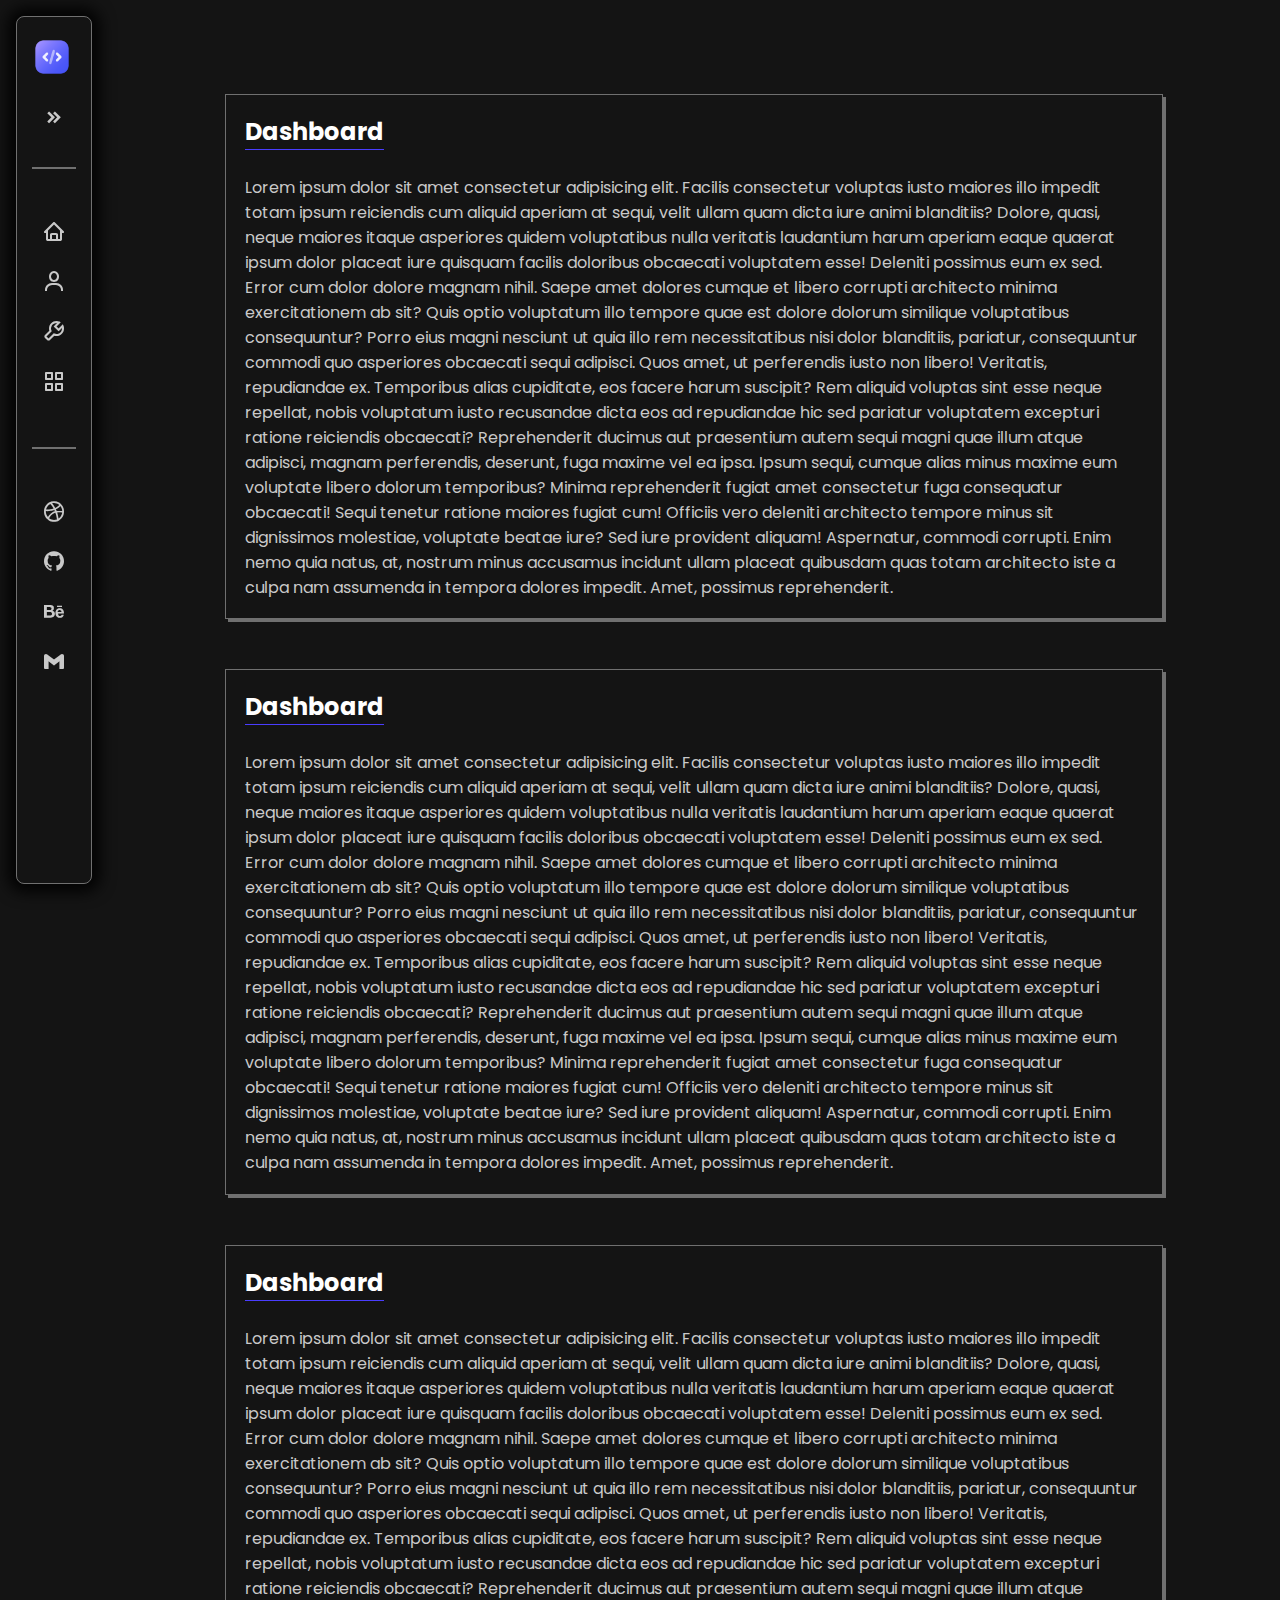
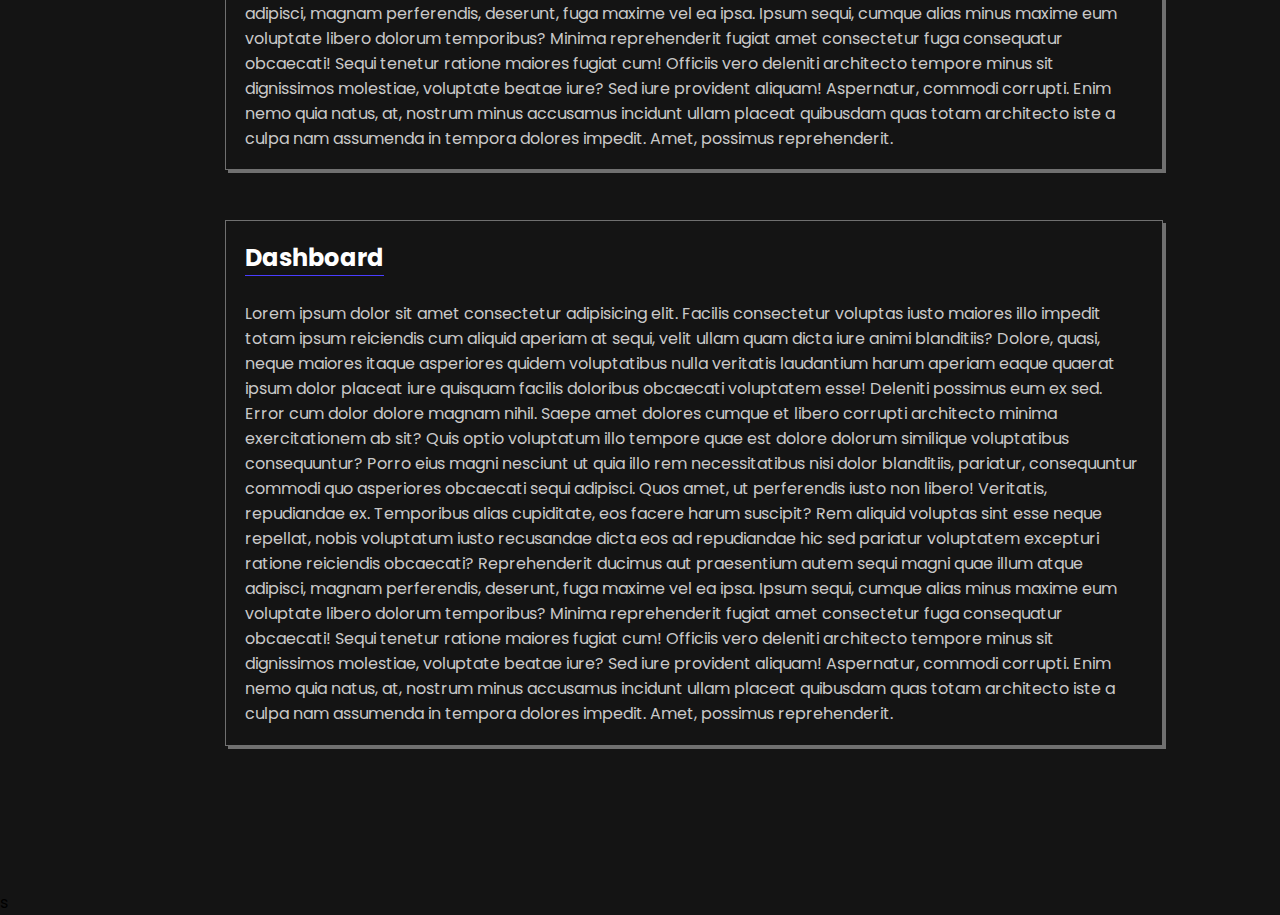
<file: index.html>
<!DOCTYPE html>
<html lang="en">

<!-- Head Info -->

<head>
    <meta charset="UTF-8">
    <meta name="viewport" content="width=device-width, initial-scale=1.0">
    <link rel="preconnect" href="https://fonts.googleapis.com">
    <link rel="preconnect" href="https://fonts.gstatic.com" crossorigin>
    <link
        href="https://fonts.googleapis.com/css2?family=Poppins:ital,wght@0,100;0,200;0,300;0,400;0,500;0,600;0,700;0,800;0,900;1,100;1,200;1,300;1,400;1,500;1,600;1,700;1,800;1,900&display=swap"
        rel="stylesheet">
    <link href='https://unpkg.com/boxicons@2.1.4/css/boxicons.min.css' rel='stylesheet'>
    <link rel="stylesheet" href="CSS/style.css">
    <link rel="stylesheet" href="CSS/responsive.css">

    <title>Sidebar</title>
</head>

<body>
    <!-- SideBar Sticky Left -->
    <nav class="sidebar">
        <div class="logo-container">

            <a href="index.html" class="logo"><img src="images/code (1).png" alt=""></a>

            <button class="toogler" id="toogler-btn" title="Open Sidebar">
                <i class='bx bxs-chevrons-right'></i>

            </button>
            <div class="hamburger">
                <i class='bx bx-menu' id="menuIcon"></i>
            </div>
        </div>

        <div class="menu-items-container">
            <div class="title">
                <h4>Menu</h4>
                <span class="line"></span>
            </div>
            <ul class="menu-items">
                <li><a href="index.html" class="flex">
                        <i class='bx bx-home'></i>
                        <span class="menu-item-title">Home</span>
                        <span class="tooltip">Home</span>
                    </a></li>
                <li><a href="" class="flex">
                        <i class='bx bx-user'></i>
                        <span class="menu-item-title">About</span>
                        <span class="tooltip">About</span>
                    </a></li>
                <li><a href="todoapp.html" class="flex">
                        <i class='bx bx-wrench'></i>
                        <span class="menu-item-title">To Do App</span>
                        <span class="tooltip">To Do App</span>
                    </a></li>
                <li><a href="" class="flex">
                        <i class='bx bx-grid-alt'></i>
                        <span class="menu-item-title">Projects</span>
                        <span class="tooltip">Projects</span>
                    </a></li>
            </ul>
        </div>
        <div class="menu-items-container">
            <div class="title">
                <h4>Contact</h4>
                <span class="line"></span>
            </div>
            <ul class="menu-items">
                <li><a href="" class="flex">
                        <i class='bx bxl-dribbble'></i>
                        <span class="menu-item-title">Dribbble</span>
                        <span class="tooltip">Dribbble</span>
                    </a></li>
                <li><a href="" class="flex">
                        <i class='bx bxl-github'></i>
                        <span class="menu-item-title">Github</span>
                        <span class="tooltip">Github</span>
                    </a></li>
                <li><a href="" class="flex">
                        <i class='bx bxl-behance'></i>
                        <span class="menu-item-title">Behance</span>
                        <span class="tooltip">Behance</span>
                    </a></li>
                <li><a href="" class="flex">
                        <i class='bx bxl-gmail'></i>
                        <span class="menu-item-title">Gmail</span>
                        <span class="tooltip">Gmail</span>
                    </a></li>
            </ul>
        </div>

    </nav>

    <!-- Main Content Home Page -->
    <main>
        <section class="main-content">
            <h2>Dashboard</h2>
            <p>Lorem ipsum dolor sit amet consectetur adipisicing elit. Facilis consectetur voluptas iusto maiores illo
                impedit totam ipsum reiciendis cum aliquid aperiam at sequi, velit ullam quam dicta iure animi
                blanditiis?
                Dolore, quasi, neque maiores itaque asperiores quidem voluptatibus nulla veritatis laudantium harum
                aperiam eaque quaerat ipsum dolor placeat iure quisquam facilis doloribus obcaecati voluptatem esse!
                Deleniti possimus eum ex sed.
                Error cum dolor dolore magnam nihil. Saepe amet dolores cumque et libero corrupti architecto minima
                exercitationem ab sit? Quis optio voluptatum illo tempore quae est dolore dolorum similique voluptatibus
                consequuntur?
                Porro eius magni nesciunt ut quia illo rem necessitatibus nisi dolor blanditiis, pariatur, consequuntur
                commodi quo asperiores obcaecati sequi adipisci. Quos amet, ut perferendis iusto non libero! Veritatis,
                repudiandae ex.
                Temporibus alias cupiditate, eos facere harum suscipit? Rem aliquid voluptas sint esse neque repellat,
                nobis voluptatum iusto recusandae dicta eos ad repudiandae hic sed pariatur voluptatem excepturi ratione
                reiciendis obcaecati?
                Reprehenderit ducimus aut praesentium autem sequi magni quae illum atque adipisci, magnam perferendis,
                deserunt, fuga maxime vel ea ipsa. Ipsum sequi, cumque alias minus maxime eum voluptate libero dolorum
                temporibus?
                Minima reprehenderit fugiat amet consectetur fuga consequatur obcaecati! Sequi tenetur ratione maiores
                fugiat cum! Officiis vero deleniti architecto tempore minus sit dignissimos molestiae, voluptate beatae
                iure? Sed iure provident aliquam!
                Aspernatur, commodi corrupti. Enim nemo quia natus, at, nostrum minus accusamus incidunt ullam placeat
                quibusdam quas totam architecto iste a culpa nam assumenda in tempora dolores impedit. Amet, possimus
                reprehenderit.</p>
        </section>
        <section class="main-content">
            <h2>Dashboard</h2>
            <p>Lorem ipsum dolor sit amet consectetur adipisicing elit. Facilis consectetur voluptas iusto maiores illo
                impedit totam ipsum reiciendis cum aliquid aperiam at sequi, velit ullam quam dicta iure animi
                blanditiis?
                Dolore, quasi, neque maiores itaque asperiores quidem voluptatibus nulla veritatis laudantium harum
                aperiam eaque quaerat ipsum dolor placeat iure quisquam facilis doloribus obcaecati voluptatem esse!
                Deleniti possimus eum ex sed.
                Error cum dolor dolore magnam nihil. Saepe amet dolores cumque et libero corrupti architecto minima
                exercitationem ab sit? Quis optio voluptatum illo tempore quae est dolore dolorum similique voluptatibus
                consequuntur?
                Porro eius magni nesciunt ut quia illo rem necessitatibus nisi dolor blanditiis, pariatur, consequuntur
                commodi quo asperiores obcaecati sequi adipisci. Quos amet, ut perferendis iusto non libero! Veritatis,
                repudiandae ex.
                Temporibus alias cupiditate, eos facere harum suscipit? Rem aliquid voluptas sint esse neque repellat,
                nobis voluptatum iusto recusandae dicta eos ad repudiandae hic sed pariatur voluptatem excepturi ratione
                reiciendis obcaecati?
                Reprehenderit ducimus aut praesentium autem sequi magni quae illum atque adipisci, magnam perferendis,
                deserunt, fuga maxime vel ea ipsa. Ipsum sequi, cumque alias minus maxime eum voluptate libero dolorum
                temporibus?
                Minima reprehenderit fugiat amet consectetur fuga consequatur obcaecati! Sequi tenetur ratione maiores
                fugiat cum! Officiis vero deleniti architecto tempore minus sit dignissimos molestiae, voluptate beatae
                iure? Sed iure provident aliquam!
                Aspernatur, commodi corrupti. Enim nemo quia natus, at, nostrum minus accusamus incidunt ullam placeat
                quibusdam quas totam architecto iste a culpa nam assumenda in tempora dolores impedit. Amet, possimus
                reprehenderit.</p>
        </section>
        <section class="main-content">
            <h2>Dashboard</h2>
            <p>Lorem ipsum dolor sit amet consectetur adipisicing elit. Facilis consectetur voluptas iusto maiores illo
                impedit totam ipsum reiciendis cum aliquid aperiam at sequi, velit ullam quam dicta iure animi
                blanditiis?
                Dolore, quasi, neque maiores itaque asperiores quidem voluptatibus nulla veritatis laudantium harum
                aperiam eaque quaerat ipsum dolor placeat iure quisquam facilis doloribus obcaecati voluptatem esse!
                Deleniti possimus eum ex sed.
                Error cum dolor dolore magnam nihil. Saepe amet dolores cumque et libero corrupti architecto minima
                exercitationem ab sit? Quis optio voluptatum illo tempore quae est dolore dolorum similique voluptatibus
                consequuntur?
                Porro eius magni nesciunt ut quia illo rem necessitatibus nisi dolor blanditiis, pariatur, consequuntur
                commodi quo asperiores obcaecati sequi adipisci. Quos amet, ut perferendis iusto non libero! Veritatis,
                repudiandae ex.
                Temporibus alias cupiditate, eos facere harum suscipit? Rem aliquid voluptas sint esse neque repellat,
                nobis voluptatum iusto recusandae dicta eos ad repudiandae hic sed pariatur voluptatem excepturi ratione
                reiciendis obcaecati?
                Reprehenderit ducimus aut praesentium autem sequi magni quae illum atque adipisci, magnam perferendis,
                deserunt, fuga maxime vel ea ipsa. Ipsum sequi, cumque alias minus maxime eum voluptate libero dolorum
                temporibus?
                Minima reprehenderit fugiat amet consectetur fuga consequatur obcaecati! Sequi tenetur ratione maiores
                fugiat cum! Officiis vero deleniti architecto tempore minus sit dignissimos molestiae, voluptate beatae
                iure? Sed iure provident aliquam!
                Aspernatur, commodi corrupti. Enim nemo quia natus, at, nostrum minus accusamus incidunt ullam placeat
                quibusdam quas totam architecto iste a culpa nam assumenda in tempora dolores impedit. Amet, possimus
                reprehenderit.</p>
        </section>
        <section class="main-content">
            <h2>Dashboard</h2>
            <p>Lorem ipsum dolor sit amet consectetur adipisicing elit. Facilis consectetur voluptas iusto maiores illo
                impedit totam ipsum reiciendis cum aliquid aperiam at sequi, velit ullam quam dicta iure animi
                blanditiis?
                Dolore, quasi, neque maiores itaque asperiores quidem voluptatibus nulla veritatis laudantium harum
                aperiam eaque quaerat ipsum dolor placeat iure quisquam facilis doloribus obcaecati voluptatem esse!
                Deleniti possimus eum ex sed.
                Error cum dolor dolore magnam nihil. Saepe amet dolores cumque et libero corrupti architecto minima
                exercitationem ab sit? Quis optio voluptatum illo tempore quae est dolore dolorum similique voluptatibus
                consequuntur?
                Porro eius magni nesciunt ut quia illo rem necessitatibus nisi dolor blanditiis, pariatur, consequuntur
                commodi quo asperiores obcaecati sequi adipisci. Quos amet, ut perferendis iusto non libero! Veritatis,
                repudiandae ex.
                Temporibus alias cupiditate, eos facere harum suscipit? Rem aliquid voluptas sint esse neque repellat,
                nobis voluptatum iusto recusandae dicta eos ad repudiandae hic sed pariatur voluptatem excepturi ratione
                reiciendis obcaecati?
                Reprehenderit ducimus aut praesentium autem sequi magni quae illum atque adipisci, magnam perferendis,
                deserunt, fuga maxime vel ea ipsa. Ipsum sequi, cumque alias minus maxime eum voluptate libero dolorum
                temporibus?
                Minima reprehenderit fugiat amet consectetur fuga consequatur obcaecati! Sequi tenetur ratione maiores
                fugiat cum! Officiis vero deleniti architecto tempore minus sit dignissimos molestiae, voluptate beatae
                iure? Sed iure provident aliquam!
                Aspernatur, commodi corrupti. Enim nemo quia natus, at, nostrum minus accusamus incidunt ullam placeat
                quibusdam quas totam architecto iste a culpa nam assumenda in tempora dolores impedit. Amet, possimus
                reprehenderit.</p>
        </section>


    </main>
    <script src="JAVASCRIPT/main.js"></script>
</body>

</html>s
</file>
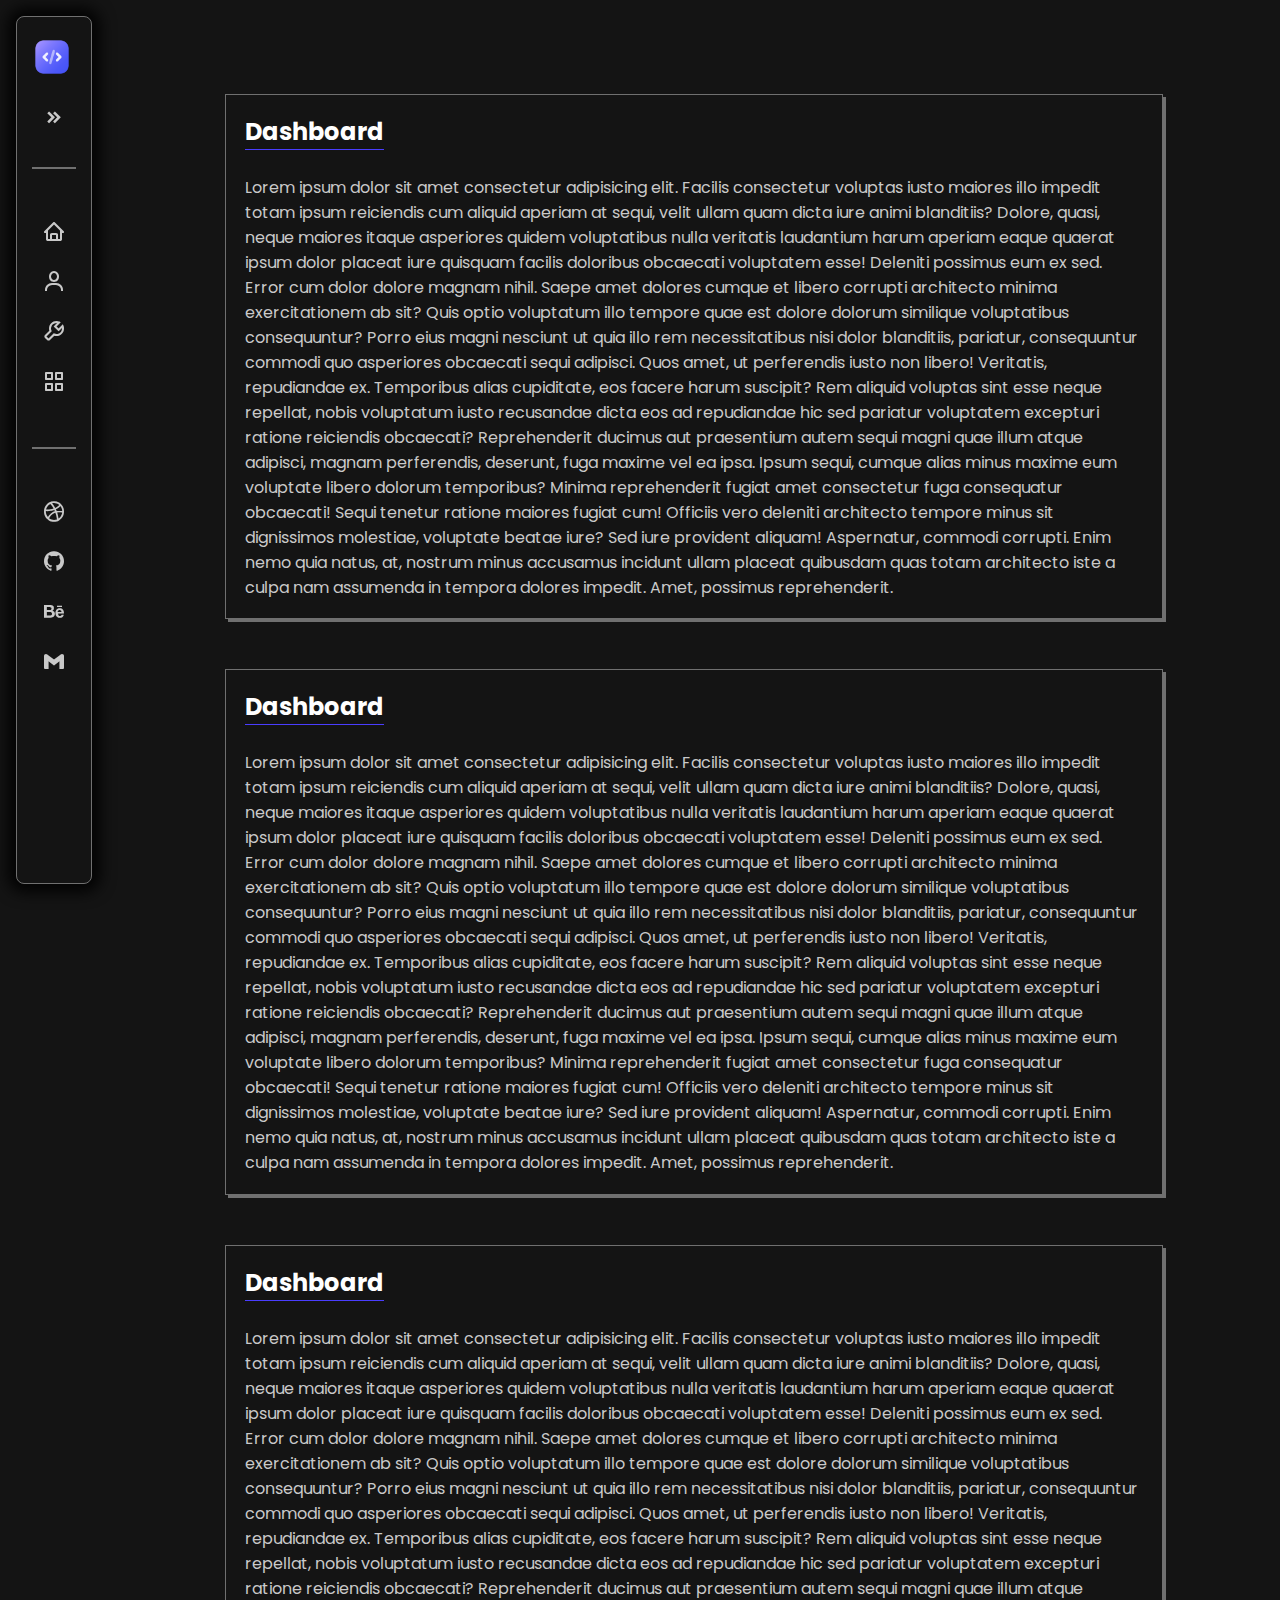
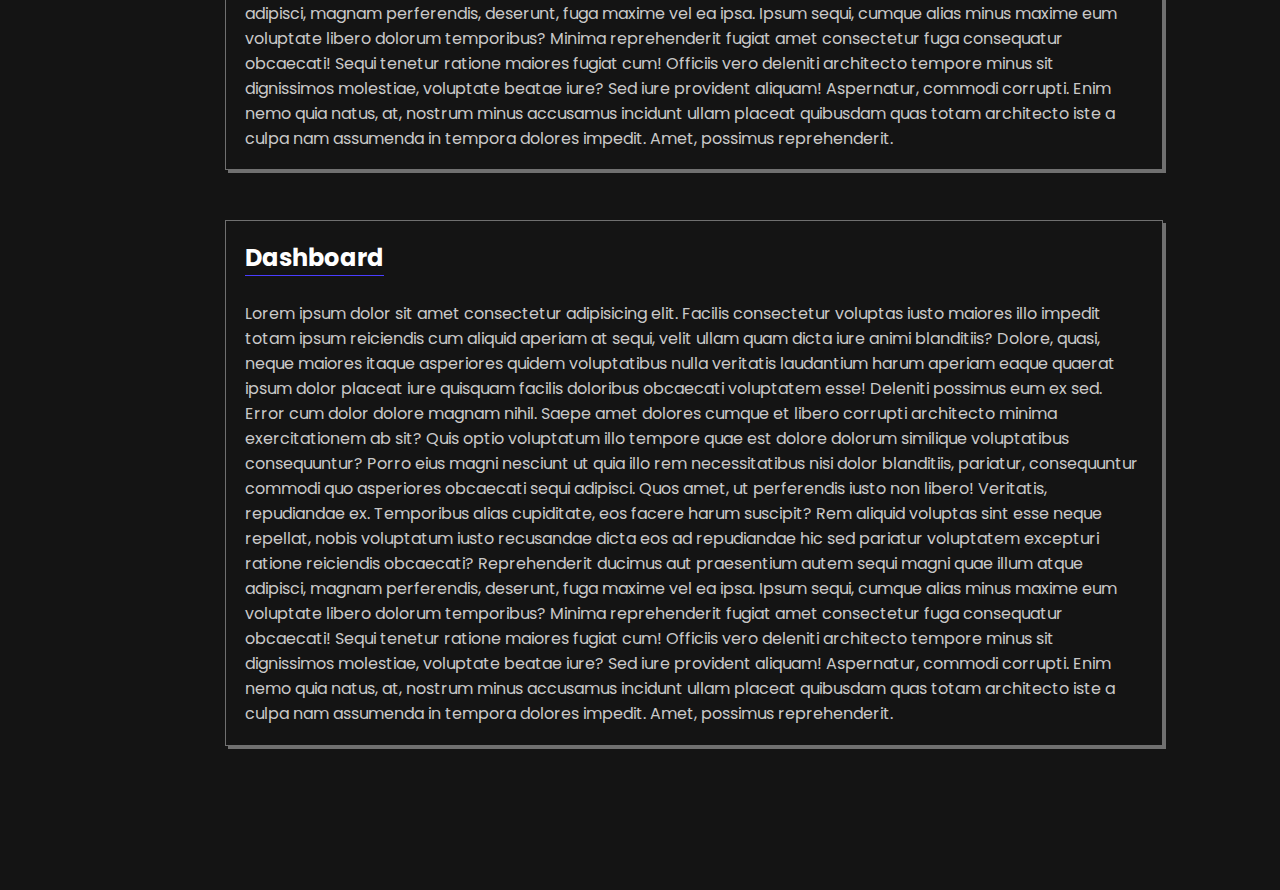
<file: HTML/index.html>
<!DOCTYPE html>
<html lang="en">

<head>
    <meta charset="UTF-8">
    <meta name="viewport" content="width=device-width, initial-scale=1.0">
    <link rel="preconnect" href="https://fonts.googleapis.com">
    <link rel="preconnect" href="https://fonts.gstatic.com" crossorigin>
    <link
        href="https://fonts.googleapis.com/css2?family=Poppins:ital,wght@0,100;0,200;0,300;0,400;0,500;0,600;0,700;0,800;0,900;1,100;1,200;1,300;1,400;1,500;1,600;1,700;1,800;1,900&display=swap"
        rel="stylesheet">
    <link href='https://unpkg.com/boxicons@2.1.4/css/boxicons.min.css' rel='stylesheet'>
    <link rel="stylesheet" href="../CSS/style.css">
    <link rel="stylesheet" href="../CSS/responsive.css">
    <title>Sidebar</title>
</head>

<body>

    <nav class="sidebar">
        <div class="logo-container">

            <a href="index.html" class="logo"><img src="../images/code (1).png" alt=""></a>

            <button class="toogler" id="toogler-btn" title="Open Sidebar">
                <i class='bx bxs-chevrons-right'></i>

            </button>
            <div class="hamburger">
                <i class='bx bx-menu' id="menuIcon"></i>
            </div>
        </div>

        <div class="menu-items-container">
            <div class="title">
                <h4>Menu</h4>
                <span class="line"></span>
            </div>
            <ul class="menu-items">
                <li><a href="index.html" class="flex">
                        <i class='bx bx-home'></i>
                        <span class="menu-item-title">Home</span>
                        <span class="tooltip">Home</span>
                    </a></li>
                <li><a href="" class="flex">
                        <i class='bx bx-user'></i>
                        <span class="menu-item-title">About</span>
                        <span class="tooltip">About</span>
                    </a></li>
                <li><a href="todoapp.html" class="flex">
                        <i class='bx bx-wrench'></i>
                        <span class="menu-item-title">To Do App</span>
                        <span class="tooltip">To Do App</span>
                    </a></li>
                <li><a href="" class="flex">
                        <i class='bx bx-grid-alt'></i>
                        <span class="menu-item-title">Projects</span>
                        <span class="tooltip">Projects</span>
                    </a></li>
            </ul>
        </div>
        <div class="menu-items-container">
            <div class="title">
                <h4>Contact</h4>
                <span class="line"></span>
            </div>
            <ul class="menu-items">
                <li><a href="" class="flex">
                        <i class='bx bxl-dribbble'></i>
                        <span class="menu-item-title">Dribbble</span>
                        <span class="tooltip">Dribbble</span>
                    </a></li>
                <li><a href="" class="flex">
                        <i class='bx bxl-github'></i>
                        <span class="menu-item-title">Github</span>
                        <span class="tooltip">Github</span>
                    </a></li>
                <li><a href="" class="flex">
                        <i class='bx bxl-behance'></i>
                        <span class="menu-item-title">Behance</span>
                        <span class="tooltip">Behance</span>
                    </a></li>
                <li><a href="" class="flex">
                        <i class='bx bxl-gmail'></i>
                        <span class="menu-item-title">Gmail</span>
                        <span class="tooltip">Gmail</span>
                    </a></li>
            </ul>
        </div>

    </nav>

    <main>
        <section class="main-content">
            <h2>Dashboard</h2>
            <p>Lorem ipsum dolor sit amet consectetur adipisicing elit. Facilis consectetur voluptas iusto maiores illo
                impedit totam ipsum reiciendis cum aliquid aperiam at sequi, velit ullam quam dicta iure animi
                blanditiis?
                Dolore, quasi, neque maiores itaque asperiores quidem voluptatibus nulla veritatis laudantium harum
                aperiam eaque quaerat ipsum dolor placeat iure quisquam facilis doloribus obcaecati voluptatem esse!
                Deleniti possimus eum ex sed.
                Error cum dolor dolore magnam nihil. Saepe amet dolores cumque et libero corrupti architecto minima
                exercitationem ab sit? Quis optio voluptatum illo tempore quae est dolore dolorum similique voluptatibus
                consequuntur?
                Porro eius magni nesciunt ut quia illo rem necessitatibus nisi dolor blanditiis, pariatur, consequuntur
                commodi quo asperiores obcaecati sequi adipisci. Quos amet, ut perferendis iusto non libero! Veritatis,
                repudiandae ex.
                Temporibus alias cupiditate, eos facere harum suscipit? Rem aliquid voluptas sint esse neque repellat,
                nobis voluptatum iusto recusandae dicta eos ad repudiandae hic sed pariatur voluptatem excepturi ratione
                reiciendis obcaecati?
                Reprehenderit ducimus aut praesentium autem sequi magni quae illum atque adipisci, magnam perferendis,
                deserunt, fuga maxime vel ea ipsa. Ipsum sequi, cumque alias minus maxime eum voluptate libero dolorum
                temporibus?
                Minima reprehenderit fugiat amet consectetur fuga consequatur obcaecati! Sequi tenetur ratione maiores
                fugiat cum! Officiis vero deleniti architecto tempore minus sit dignissimos molestiae, voluptate beatae
                iure? Sed iure provident aliquam!
                Aspernatur, commodi corrupti. Enim nemo quia natus, at, nostrum minus accusamus incidunt ullam placeat
                quibusdam quas totam architecto iste a culpa nam assumenda in tempora dolores impedit. Amet, possimus
                reprehenderit.</p>
        </section>
        <section class="main-content">
            <h2>Dashboard</h2>
            <p>Lorem ipsum dolor sit amet consectetur adipisicing elit. Facilis consectetur voluptas iusto maiores illo
                impedit totam ipsum reiciendis cum aliquid aperiam at sequi, velit ullam quam dicta iure animi
                blanditiis?
                Dolore, quasi, neque maiores itaque asperiores quidem voluptatibus nulla veritatis laudantium harum
                aperiam eaque quaerat ipsum dolor placeat iure quisquam facilis doloribus obcaecati voluptatem esse!
                Deleniti possimus eum ex sed.
                Error cum dolor dolore magnam nihil. Saepe amet dolores cumque et libero corrupti architecto minima
                exercitationem ab sit? Quis optio voluptatum illo tempore quae est dolore dolorum similique voluptatibus
                consequuntur?
                Porro eius magni nesciunt ut quia illo rem necessitatibus nisi dolor blanditiis, pariatur, consequuntur
                commodi quo asperiores obcaecati sequi adipisci. Quos amet, ut perferendis iusto non libero! Veritatis,
                repudiandae ex.
                Temporibus alias cupiditate, eos facere harum suscipit? Rem aliquid voluptas sint esse neque repellat,
                nobis voluptatum iusto recusandae dicta eos ad repudiandae hic sed pariatur voluptatem excepturi ratione
                reiciendis obcaecati?
                Reprehenderit ducimus aut praesentium autem sequi magni quae illum atque adipisci, magnam perferendis,
                deserunt, fuga maxime vel ea ipsa. Ipsum sequi, cumque alias minus maxime eum voluptate libero dolorum
                temporibus?
                Minima reprehenderit fugiat amet consectetur fuga consequatur obcaecati! Sequi tenetur ratione maiores
                fugiat cum! Officiis vero deleniti architecto tempore minus sit dignissimos molestiae, voluptate beatae
                iure? Sed iure provident aliquam!
                Aspernatur, commodi corrupti. Enim nemo quia natus, at, nostrum minus accusamus incidunt ullam placeat
                quibusdam quas totam architecto iste a culpa nam assumenda in tempora dolores impedit. Amet, possimus
                reprehenderit.</p>
        </section>
        <section class="main-content">
            <h2>Dashboard</h2>
            <p>Lorem ipsum dolor sit amet consectetur adipisicing elit. Facilis consectetur voluptas iusto maiores illo
                impedit totam ipsum reiciendis cum aliquid aperiam at sequi, velit ullam quam dicta iure animi
                blanditiis?
                Dolore, quasi, neque maiores itaque asperiores quidem voluptatibus nulla veritatis laudantium harum
                aperiam eaque quaerat ipsum dolor placeat iure quisquam facilis doloribus obcaecati voluptatem esse!
                Deleniti possimus eum ex sed.
                Error cum dolor dolore magnam nihil. Saepe amet dolores cumque et libero corrupti architecto minima
                exercitationem ab sit? Quis optio voluptatum illo tempore quae est dolore dolorum similique voluptatibus
                consequuntur?
                Porro eius magni nesciunt ut quia illo rem necessitatibus nisi dolor blanditiis, pariatur, consequuntur
                commodi quo asperiores obcaecati sequi adipisci. Quos amet, ut perferendis iusto non libero! Veritatis,
                repudiandae ex.
                Temporibus alias cupiditate, eos facere harum suscipit? Rem aliquid voluptas sint esse neque repellat,
                nobis voluptatum iusto recusandae dicta eos ad repudiandae hic sed pariatur voluptatem excepturi ratione
                reiciendis obcaecati?
                Reprehenderit ducimus aut praesentium autem sequi magni quae illum atque adipisci, magnam perferendis,
                deserunt, fuga maxime vel ea ipsa. Ipsum sequi, cumque alias minus maxime eum voluptate libero dolorum
                temporibus?
                Minima reprehenderit fugiat amet consectetur fuga consequatur obcaecati! Sequi tenetur ratione maiores
                fugiat cum! Officiis vero deleniti architecto tempore minus sit dignissimos molestiae, voluptate beatae
                iure? Sed iure provident aliquam!
                Aspernatur, commodi corrupti. Enim nemo quia natus, at, nostrum minus accusamus incidunt ullam placeat
                quibusdam quas totam architecto iste a culpa nam assumenda in tempora dolores impedit. Amet, possimus
                reprehenderit.</p>
        </section>
        <section class="main-content">
            <h2>Dashboard</h2>
            <p>Lorem ipsum dolor sit amet consectetur adipisicing elit. Facilis consectetur voluptas iusto maiores illo
                impedit totam ipsum reiciendis cum aliquid aperiam at sequi, velit ullam quam dicta iure animi
                blanditiis?
                Dolore, quasi, neque maiores itaque asperiores quidem voluptatibus nulla veritatis laudantium harum
                aperiam eaque quaerat ipsum dolor placeat iure quisquam facilis doloribus obcaecati voluptatem esse!
                Deleniti possimus eum ex sed.
                Error cum dolor dolore magnam nihil. Saepe amet dolores cumque et libero corrupti architecto minima
                exercitationem ab sit? Quis optio voluptatum illo tempore quae est dolore dolorum similique voluptatibus
                consequuntur?
                Porro eius magni nesciunt ut quia illo rem necessitatibus nisi dolor blanditiis, pariatur, consequuntur
                commodi quo asperiores obcaecati sequi adipisci. Quos amet, ut perferendis iusto non libero! Veritatis,
                repudiandae ex.
                Temporibus alias cupiditate, eos facere harum suscipit? Rem aliquid voluptas sint esse neque repellat,
                nobis voluptatum iusto recusandae dicta eos ad repudiandae hic sed pariatur voluptatem excepturi ratione
                reiciendis obcaecati?
                Reprehenderit ducimus aut praesentium autem sequi magni quae illum atque adipisci, magnam perferendis,
                deserunt, fuga maxime vel ea ipsa. Ipsum sequi, cumque alias minus maxime eum voluptate libero dolorum
                temporibus?
                Minima reprehenderit fugiat amet consectetur fuga consequatur obcaecati! Sequi tenetur ratione maiores
                fugiat cum! Officiis vero deleniti architecto tempore minus sit dignissimos molestiae, voluptate beatae
                iure? Sed iure provident aliquam!
                Aspernatur, commodi corrupti. Enim nemo quia natus, at, nostrum minus accusamus incidunt ullam placeat
                quibusdam quas totam architecto iste a culpa nam assumenda in tempora dolores impedit. Amet, possimus
                reprehenderit.</p>
        </section>


    </main>
    <script src="../JAVASCRIPT/main.js"></script>
</body>

</html>
</file>
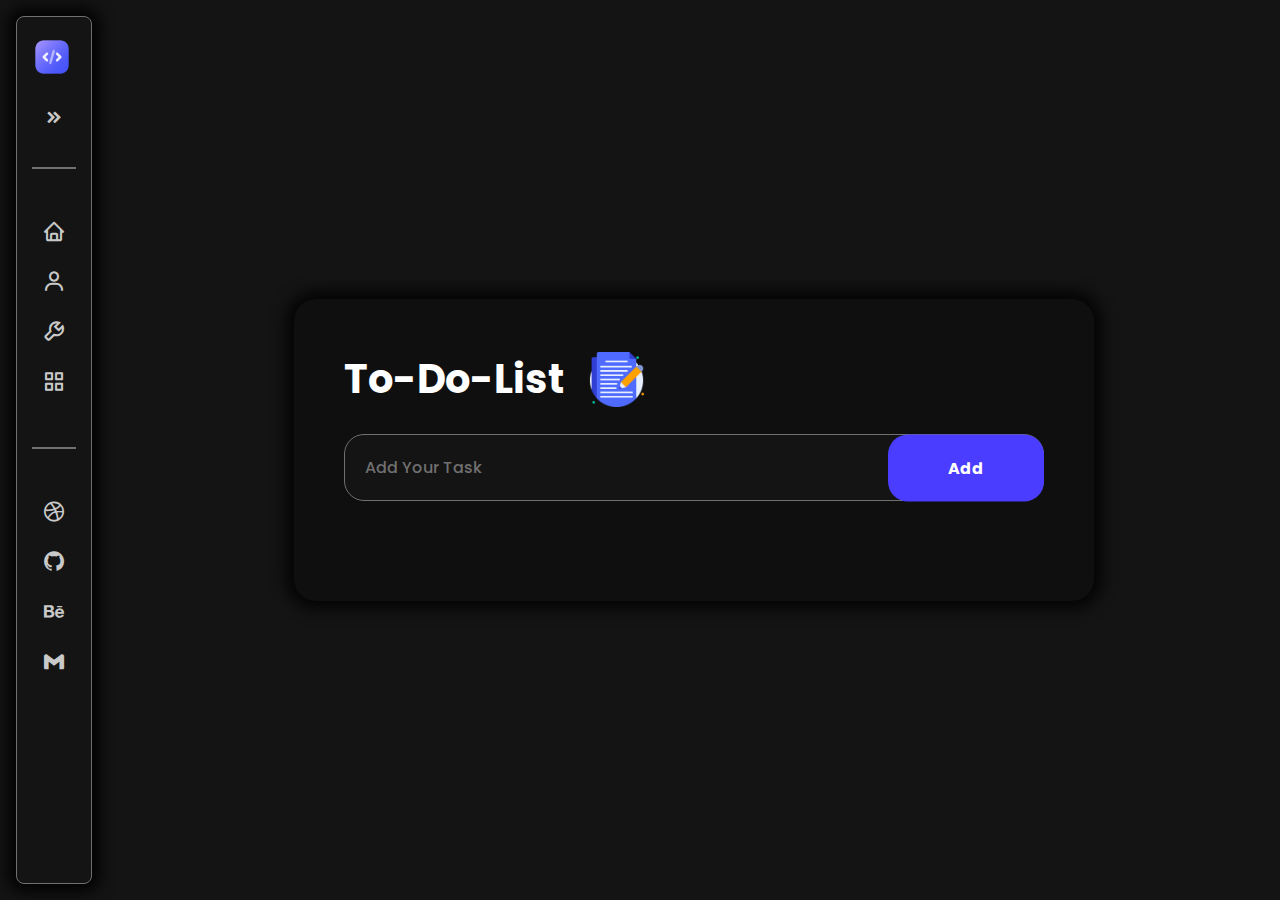
<file: todoapp.html>
<!DOCTYPE html>
<html lang="en">

<head>
    <meta charset="UTF-8">
    <meta name="viewport" content="width=device-width, initial-scale=1.0">
    <link rel="preconnect" href="https://fonts.googleapis.com">
    <link rel="preconnect" href="https://fonts.gstatic.com" crossorigin>
    <link
        href="https://fonts.googleapis.com/css2?family=Poppins:ital,wght@0,100;0,200;0,300;0,400;0,500;0,600;0,700;0,800;0,900;1,100;1,200;1,300;1,400;1,500;1,600;1,700;1,800;1,900&display=swap"
        rel="stylesheet">
    <link href='https://unpkg.com/boxicons@2.1.4/css/boxicons.min.css' rel='stylesheet'>
    <link rel="stylesheet" href="CSS/style.css">
    <link rel="stylesheet" href="CSS/responsive.css">
    <link rel="stylesheet" href="CSS/toDoApp.css">
    <title>Sidebar</title>
</head>

<body>
    <!-- Sidebar Top -->
    <nav class="sidebar">
        <div class="logo-container">
            <a href="index.html" class="logo"><img src="images/code (1).png" alt=""></a>

            <button class="toogler" id="toogler-btn" title="Open Sidebar">
                <i class='bx bxs-chevrons-right'></i>

            </button>
            <div class="hamburger">
                <i class='bx bx-menu' id="menuIcon"></i>
            </div>
        </div>

        <div class="menu-items-container">
            <div class="title">
                <h4>Menu</h4>
                <span class="line"></span>
            </div>
            <ul class="menu-items">
                <li><a href="index.html" class="flex">
                        <i class='bx bx-home'></i>
                        <span class="menu-item-title">Home</span>
                        <span class="tooltip">Home</span>
                    </a></li>
                <li><a href="" class="flex">
                        <i class='bx bx-user'></i>
                        <span class="menu-item-title">About</span>
                        <span class="tooltip">About</span>
                    </a></li>
                <li><a href="" class="flex">
                        <i class='bx bx-wrench'></i>
                        <span class="menu-item-title">To Do App</span>
                        <span class="tooltip">To Do App</span>
                    </a></li>
                <li><a href="" class="flex">
                        <i class='bx bx-grid-alt'></i>
                        <span class="menu-item-title">Projects</span>
                        <span class="tooltip">Projects</span>
                    </a></li>
            </ul>
        </div>
        <div class="menu-items-container">
            <div class="title">
                <h4>Contact</h4>
                <span class="line"></span>
            </div>
            <ul class="menu-items">
                <li><a href="" class="flex">
                        <i class='bx bxl-dribbble'></i>
                        <span class="menu-item-title">Dribbble</span>
                        <span class="tooltip">Dribbble</span>
                    </a></li>
                <li><a href="" class="flex">
                        <i class='bx bxl-github'></i>
                        <span class="menu-item-title">Github</span>
                        <span class="tooltip">Github</span>
                    </a></li>
                <li><a href="" class="flex">
                        <i class='bx bxl-behance'></i>
                        <span class="menu-item-title">Behance</span>
                        <span class="tooltip">Behance</span>
                    </a></li>
                <li><a href="" class="flex">
                        <i class='bx bxl-gmail'></i>
                        <span class="menu-item-title">Gmail</span>
                        <span class="tooltip">Gmail</span>
                    </a></li>
            </ul>
        </div>

    </nav>

    <!-- To Do App -->
    <main class="solo-app">
        <section class="todo">
            <div class="container-wrapper">
                <div class="to-do-app">
                    <h2>To-Do-List <img src="images/list.png" alt=""></h2>
                    <div class="search-container">
                        <input id="input-task-field" type="text" placeholder="Add Your Task" autocomplete="off">
                        <button id="add-task-btn">Add</button>
                    </div>
                    <ul id="task-container">

                    </ul>
                </div>
            </div>
        </section>

    </main>
    <script src="JAVASCRIPT/main.js"></script>
    <script src="JAVASCRIPT/todoapp.js"></script>
</body>

</html>
</file>
<file: CSS/style.css>
@media (max-width: 900px) {
  body {
    grid-template-columns: 1fr;
    grid-template-rows: auto 1fr;
    height: 100dvh;
  }
  main {
    padding: 8% 4%;
    gap: 40px;
    place-content: center;
  }
  main .main-content:first-child {
    margin-top: 100px;
  }
  .sidebar {
    width: 100%;
    height: 77px;
    padding: 15px 4%;
    top: 0;
    border-radius: 0;
    margin: 0;
    overflow: hidden;
    border-bottom: 1px solid #707070;
    box-shadow: 0 10px 10px rgba(39, 39, 39, 0.4);
    position: sticky;
    z-index: 9999;
  }
  .sidebar .logo-container {
    position: static;
    align-items: center;
  }
  .sidebar .logo-container .logo {
    flex-grow: 1;
  }
  .sidebar .logo-container .toogler {
    display: none;
  }
  .sidebar .logo-container .hamburger {
    cursor: pointer;
    display: block;
    color: #ffffff;
    font-size: 25px;
  }
  .sidebar .menu-items-container .title {
    background-color: rgb(24, 24, 24);
    border-radius: 8px;
  }
  .sidebar .menu-items-container .title h4 {
    opacity: 1;
    transform: scale(1);
    padding: 5px;
  }
  .sidebar .menu-items-container .title .line {
    display: none;
  }
  .sidebar .menu-items-container .menu-items li a .menu-item-title {
    opacity: 1;
    transform: translateX(0);
  }
  .sidebar .menu-items-container .menu-items li a .tooltip {
    display: none;
  }
  .sidebar.collapsed {
    height: 100dvh;
  }
  main .todo .container-wrapper {
    padding: 30px;
    width: 500px;
  }
  main .todo .container-wrapper .to-do-app h2 {
    flex-direction: column;
    gap: 10px;
    font-size: 30px;
  }
  main .todo .container-wrapper .to-do-app h2 img {
    margin-left: 0;
    width: 45px;
  }
  main .todo .container-wrapper .to-do-app .search-container {
    flex-direction: column;
    gap: 10px;
  }
  main .todo .container-wrapper .to-do-app .search-container input {
    padding: 15px;
    font-size: 15px;
  }
  main .todo .container-wrapper .to-do-app .search-container button {
    position: static;
    transform: translateY(0);
    padding: 15px;
    font-size: 15px;
  }
  main .todo .container-wrapper .to-do-app ul li {
    font-size: 13px;
  }
  main .todo .container-wrapper .to-do-app ul li:before {
    width: 18px;
    height: 18px;
  }
}
@media (max-width: 520px) {
  main .todo .container-wrapper {
    width: 350px;
  }
}
@media (max-width: 400px) {
  main .todo .container-wrapper {
    padding: 20px;
    width: 300px;
  }
  main .todo .container-wrapper .to-do-app h2 {
    font-size: 24px;
  }
  main .todo .container-wrapper .to-do-app h2 img {
    width: 35px;
  }
  main .todo .container-wrapper .to-do-app .search-container input,
  main .todo .container-wrapper .to-do-app .search-container button {
    padding: 10px;
    font-size: 14px;
  }
  main .todo .container-wrapper .to-do-app .search-container input::-moz-placeholder {
    font-size: 12px;
  }
  main .todo .container-wrapper .to-do-app .search-container input::placeholder {
    font-size: 12px;
  }
}
@media (max-width: 330px) {
  main .todo .container-wrapper {
    padding: 15px;
    width: 220px;
  }
  main .todo .container-wrapper .to-do-app h2 {
    font-size: 20px;
  }
  main .todo .container-wrapper .to-do-app h2 img {
    width: 30px;
  }
  main .todo .container-wrapper .to-do-app .search-container input,
  main .todo .container-wrapper .to-do-app .search-container button {
    padding: 7px;
    font-size: 12px;
  }
}
* {
  margin: 0;
  padding: 0;
  box-sizing: border-box;
  font-family: "Poppins", sans-serif;
  text-decoration: none;
  list-style: none;
}

body {
  display: grid;
  grid-template-columns: auto 1fr;
  background-color: #141414;
  overflow-x: hidden;
}

.flex {
  display: flex;
  align-items: center;
  gap: 15px;
  color: #c9c9c9;
}

.sidebar {
  background-color: #141414;
  border: 1px solid #707070;
  box-shadow: 0 0 15px 8px rgba(0, 0, 0, 0.9);
  border-radius: 8px;
  width: 76px;
  margin: 16px;
  height: calc(100dvh - 32px);
  padding: 20px 15px;
  position: sticky;
  top: 16px;
  left: 0;
  transition: 400ms ease;
  z-index: 9999;
}
.sidebar .logo-container {
  position: relative;
  display: flex;
  align-items: center;
}
.sidebar .logo-container .logo img {
  width: 40px;
  height: auto;
}
.sidebar .logo-container .toogler {
  background-color: transparent;
  border: none;
  position: absolute;
  right: 50%;
  top: 60px;
  transform: translateX(50%);
  cursor: pointer;
  padding: 10px;
  border-radius: 8px;
  display: flex;
  align-items: center;
  justify-content: center;
  transition: 300ms ease;
}
.sidebar .logo-container .toogler:hover {
  background-color: #4a3dff;
}
.sidebar .logo-container .toogler:hover i {
  color: #ffffff;
}
.sidebar .logo-container .toogler.rotate {
  transform: rotate(180deg);
}
.sidebar .logo-container .toogler i {
  color: #c9c9c9;
  font-size: 20px;
}
.sidebar .logo-container .close {
  display: none;
}
.sidebar .logo-container .hamburger {
  display: none;
}
.sidebar .menu-items-container {
  transform: translateY(40px);
  transition: 300ms ease;
}
.sidebar .menu-items-container .title {
  position: relative;
  transition: all 0.3s ease;
}
.sidebar .menu-items-container .title h4 {
  color: #ffffff;
  margin: 20px 0;
  font-size: 24px;
  font-weight: 700;
  padding: 5px;
  opacity: 0;
  pointer-events: none;
  transform: scale(0);
  transition: 300ms ease;
  width: -moz-max-content;
  width: max-content;
}
.sidebar .menu-items-container .title .line {
  position: absolute;
  top: 50%;
  width: 100%;
  height: 2px;
  background-color: #707070;
  transition: 100ms ease;
}
.sidebar .menu-items-container .menu-items li a {
  min-width: 44px;
  padding: 10px;
  margin-bottom: 5px;
  border-radius: 8px;
  transition: 300ms ease;
  white-space: nowrap;
}
.sidebar .menu-items-container .menu-items li a i {
  font-size: 24px;
}
.sidebar .menu-items-container .menu-items li a .menu-item-title {
  opacity: 0;
  transform: translateX(-40px);
  transition: 100ms ease;
}
.sidebar .menu-items-container .menu-items li a .tooltip {
  position: absolute;
  left: 80px;
  padding: 10px;
  border-radius: 8px;
  border: 1px solid #707070;
  background-color: #e6e6e6;
  color: #333;
  font-weight: 500;
  opacity: 0;
  pointer-events: none;
  transition: 300ms ease;
  transform: translateY(50px) scale(0);
}
.sidebar .menu-items-container .menu-items li a:hover {
  background-color: #4a3dff;
  color: #ffffff;
}
.sidebar .menu-items-container .menu-items li a:hover .tooltip {
  opacity: 1;
  transform: translateY(0) scale(1);
}
.sidebar.open {
  width: 280px;
}
.sidebar.open .logo-container {
  justify-content: space-between;
}
.sidebar.open .toogler {
  right: 0;
  top: 0;
  transform: translateX(0);
}
.sidebar.open .menu-items-container {
  transform: translateY(0);
}
.sidebar.open .menu-items-container .title {
  padding-left: 10px;
  background-color: rgb(24, 24, 24);
  border-radius: 8px;
}
.sidebar.open .menu-items-container .title h4 {
  opacity: 1;
  transform: scale(1);
  pointer-events: auto;
}
.sidebar.open .menu-items-container .title .line {
  opacity: 0;
  pointer-events: none;
}
.sidebar.open .menu-items-container .menu-items li a .menu-item-title {
  transform: translateX(0);
  opacity: 1;
}
.sidebar.open .menu-items-container .menu-items li a .tooltip {
  display: none;
}

main {
  padding: 8% 10%;
  display: grid;
  place-content: center;
}
main .main-content {
  border: 1px solid #707070;
  padding: 2%;
  display: flex;
  flex-direction: column;
  gap: 25px;
  box-shadow: 3px 3px 0 #707070;
  margin-bottom: 50px;
}
main .main-content h2 {
  color: #ffffff;
  border-bottom: 1px solid #4a3dff;
  width: -moz-max-content;
  width: max-content;
}
main .main-content p {
  color: #c9c9c9;
}/*# sourceMappingURL=style.css.map */
</file>
<file: CSS/responsive.css>
@media (max-width: 900px) {
  body {
    grid-template-columns: 1fr;
    grid-template-rows: auto 1fr;
    height: 100dvh;
  }
  main {
    padding: 8% 4%;
    gap: 40px;
    place-content: center;
  }
  main .main-content:first-child {
    margin-top: 100px;
  }
  .sidebar {
    width: 100%;
    height: 77px;
    padding: 15px 4%;
    top: 0;
    border-radius: 0;
    margin: 0;
    overflow: hidden;
    border-bottom: 1px solid #707070;
    box-shadow: 0 10px 10px rgba(39, 39, 39, 0.4);
    position: sticky;
    z-index: 9999;
  }
  .sidebar .logo-container {
    position: static;
    align-items: center;
  }
  .sidebar .logo-container .logo {
    flex-grow: 1;
  }
  .sidebar .logo-container .toogler {
    display: none;
  }
  .sidebar .logo-container .hamburger {
    cursor: pointer;
    display: block;
    color: #ffffff;
    font-size: 25px;
  }
  .sidebar .menu-items-container .title {
    background-color: rgb(24, 24, 24);
    border-radius: 8px;
  }
  .sidebar .menu-items-container .title h4 {
    opacity: 1;
    transform: scale(1);
    padding: 5px;
  }
  .sidebar .menu-items-container .title .line {
    display: none;
  }
  .sidebar .menu-items-container .menu-items li a .menu-item-title {
    opacity: 1;
    transform: translateX(0);
  }
  .sidebar .menu-items-container .menu-items li a .tooltip {
    display: none;
  }
  .sidebar.collapsed {
    height: 100dvh;
  }
  main .todo .container-wrapper {
    padding: 30px;
    width: 500px;
  }
  main .todo .container-wrapper .to-do-app h2 {
    flex-direction: column;
    gap: 10px;
    font-size: 30px;
  }
  main .todo .container-wrapper .to-do-app h2 img {
    margin-left: 0;
    width: 45px;
  }
  main .todo .container-wrapper .to-do-app .search-container {
    flex-direction: column;
    gap: 10px;
  }
  main .todo .container-wrapper .to-do-app .search-container input {
    padding: 15px;
    font-size: 15px;
  }
  main .todo .container-wrapper .to-do-app .search-container button {
    position: static;
    transform: translateY(0);
    padding: 15px;
    font-size: 15px;
  }
  main .todo .container-wrapper .to-do-app ul li {
    font-size: 13px;
  }
  main .todo .container-wrapper .to-do-app ul li:before {
    width: 18px;
    height: 18px;
  }
}
@media (max-width: 520px) {
  main .todo .container-wrapper {
    width: 350px;
  }
}
@media (max-width: 400px) {
  main .todo .container-wrapper {
    padding: 20px;
    width: 300px;
  }
  main .todo .container-wrapper .to-do-app h2 {
    font-size: 24px;
  }
  main .todo .container-wrapper .to-do-app h2 img {
    width: 35px;
  }
  main .todo .container-wrapper .to-do-app .search-container input,
  main .todo .container-wrapper .to-do-app .search-container button {
    padding: 10px;
    font-size: 14px;
  }
  main .todo .container-wrapper .to-do-app .search-container input::-moz-placeholder {
    font-size: 12px;
  }
  main .todo .container-wrapper .to-do-app .search-container input::placeholder {
    font-size: 12px;
  }
}
@media (max-width: 330px) {
  main .todo .container-wrapper {
    padding: 15px;
    width: 220px;
  }
  main .todo .container-wrapper .to-do-app h2 {
    font-size: 20px;
  }
  main .todo .container-wrapper .to-do-app h2 img {
    width: 30px;
  }
  main .todo .container-wrapper .to-do-app .search-container input,
  main .todo .container-wrapper .to-do-app .search-container button {
    padding: 7px;
    font-size: 12px;
  }
}/*# sourceMappingURL=responsive.css.map */
</file>
<file: CSS/toDoApp.css>
@media (max-width: 900px) {
  body {
    grid-template-columns: 1fr;
    grid-template-rows: auto 1fr;
    height: 100dvh;
  }
  main {
    padding: 8% 4%;
    gap: 40px;
    place-content: center;
  }
  main .main-content:first-child {
    margin-top: 100px;
  }
  .sidebar {
    width: 100%;
    height: 77px;
    padding: 15px 4%;
    top: 0;
    border-radius: 0;
    margin: 0;
    overflow: hidden;
    border-bottom: 1px solid #707070;
    box-shadow: 0 10px 10px rgba(39, 39, 39, 0.4);
    position: sticky;
    z-index: 9999;
  }
  .sidebar .logo-container {
    position: static;
    align-items: center;
  }
  .sidebar .logo-container .logo {
    flex-grow: 1;
  }
  .sidebar .logo-container .toogler {
    display: none;
  }
  .sidebar .logo-container .hamburger {
    cursor: pointer;
    display: block;
    color: #ffffff;
    font-size: 25px;
  }
  .sidebar .menu-items-container .title {
    background-color: rgb(24, 24, 24);
    border-radius: 8px;
  }
  .sidebar .menu-items-container .title h4 {
    opacity: 1;
    transform: scale(1);
    padding: 5px;
  }
  .sidebar .menu-items-container .title .line {
    display: none;
  }
  .sidebar .menu-items-container .menu-items li a .menu-item-title {
    opacity: 1;
    transform: translateX(0);
  }
  .sidebar .menu-items-container .menu-items li a .tooltip {
    display: none;
  }
  .sidebar.collapsed {
    height: 100dvh;
  }
  main .todo .container-wrapper {
    padding: 30px;
    width: 500px;
  }
  main .todo .container-wrapper .to-do-app h2 {
    flex-direction: column;
    gap: 10px;
    font-size: 30px;
  }
  main .todo .container-wrapper .to-do-app h2 img {
    margin-left: 0;
    width: 45px;
  }
  main .todo .container-wrapper .to-do-app .search-container {
    flex-direction: column;
    gap: 10px;
  }
  main .todo .container-wrapper .to-do-app .search-container input {
    padding: 15px;
    font-size: 15px;
  }
  main .todo .container-wrapper .to-do-app .search-container button {
    position: static;
    transform: translateY(0);
    padding: 15px;
    font-size: 15px;
  }
  main .todo .container-wrapper .to-do-app ul li {
    font-size: 13px;
  }
  main .todo .container-wrapper .to-do-app ul li:before {
    width: 18px;
    height: 18px;
  }
}
@media (max-width: 520px) {
  main .todo .container-wrapper {
    width: 350px;
  }
}
@media (max-width: 400px) {
  main .todo .container-wrapper {
    padding: 20px;
    width: 300px;
  }
  main .todo .container-wrapper .to-do-app h2 {
    font-size: 24px;
  }
  main .todo .container-wrapper .to-do-app h2 img {
    width: 35px;
  }
  main .todo .container-wrapper .to-do-app .search-container input,
  main .todo .container-wrapper .to-do-app .search-container button {
    padding: 10px;
    font-size: 14px;
  }
  main .todo .container-wrapper .to-do-app .search-container input::-moz-placeholder {
    font-size: 12px;
  }
  main .todo .container-wrapper .to-do-app .search-container input::placeholder {
    font-size: 12px;
  }
}
@media (max-width: 330px) {
  main .todo .container-wrapper {
    padding: 15px;
    width: 220px;
  }
  main .todo .container-wrapper .to-do-app h2 {
    font-size: 20px;
  }
  main .todo .container-wrapper .to-do-app h2 img {
    width: 30px;
  }
  main .todo .container-wrapper .to-do-app .search-container input,
  main .todo .container-wrapper .to-do-app .search-container button {
    padding: 7px;
    font-size: 12px;
  }
}
.solo-app {
  max-height: 100vh;
}

.main-content {
  border: 1px solid #707070;
  padding: 2%;
  display: flex;
  flex-direction: column;
  gap: 25px;
  box-shadow: 3px 3px 0 #707070;
  margin-bottom: 50px;
}
.main-content h2 {
  color: #ffffff;
  border-bottom: 1px solid #4a3dff;
  width: -moz-max-content;
  width: max-content;
}
.main-content p {
  color: #c9c9c9;
}

.todo {
  display: flex;
  justify-content: center;
  align-items: center;
  margin: 0 1rem;
}
.todo .container-wrapper {
  background-color: #0f0f0f;
  padding: 50px;
  border-radius: 22px;
  box-shadow: 0 0 15px 8px rgba(0, 0, 0, 0.8);
  width: 800px;
  max-width: 100%;
  max-height: 70vh;
  overflow: hidden;
  overflow-y: scroll;
}
.todo .container-wrapper::-webkit-scrollbar {
  width: 0;
  background: transparent;
}
.todo .container-wrapper .to-do-app {
  display: flex;
  flex-direction: column;
  justify-content: center;
}
.todo .container-wrapper .to-do-app h2 {
  display: flex;
  align-items: center;
  color: #ffffff;
  font-size: 40px;
  margin-bottom: 25px;
}
.todo .container-wrapper .to-do-app h2 img {
  width: 55px;
  height: auto;
  margin-left: 25px;
}
.todo .container-wrapper .to-do-app .search-container {
  width: 100%;
  display: flex;
  position: relative;
  margin-bottom: 50px;
  position: sticky;
  top: 0;
  left: 0;
  z-index: 9;
}
.todo .container-wrapper .to-do-app .search-container input {
  position: relative;
  flex: 1;
  padding: 20px 160px 20px 20px;
  border: 1px solid #707070;
  background-color: #141414;
  outline: none;
  border-radius: 20px;
  font-size: 16px;
  color: #c9c9c9;
  font-weight: 500;
  transition: all 300ms ease;
}
.todo .container-wrapper .to-do-app .search-container input:focus, .todo .container-wrapper .to-do-app .search-container input:hover {
  background-color: #080808;
  border-color: #4a3dff;
}
.todo .container-wrapper .to-do-app .search-container input:focus {
  box-shadow: 0 0 15px 8px rgba(0, 0, 0, 0.7);
}
.todo .container-wrapper .to-do-app .search-container input::-moz-placeholder {
  color: #707070;
}
.todo .container-wrapper .to-do-app .search-container input::placeholder {
  color: #707070;
}
.todo .container-wrapper .to-do-app .search-container button {
  cursor: pointer;
  position: absolute;
  right: 0;
  top: 50%;
  transform: translateY(-50%);
  height: 100%;
  padding: 0 60px;
  border-radius: 20px;
  background-color: #4a3dff;
  border: none;
  outline: none;
  font-size: 16px;
  font-weight: 700;
  color: #ffffff;
  transition: 300ms ease;
}
.todo .container-wrapper .to-do-app .search-container button:hover {
  background-color: #3122ff;
}
.todo .container-wrapper .to-do-app ul {
  width: 100%;
  display: flex;
  flex-direction: column;
  gap: 16px;
}
.todo .container-wrapper .to-do-app ul li {
  background-color: #141414;
  border-bottom: 1px solid #4a3dff;
  display: flex;
  border-radius: 100px;
  align-items: center;
  -webkit-user-select: none;
     -moz-user-select: none;
          user-select: none;
  cursor: pointer;
  padding: 12px 50px 12px 50px;
  font-size: 17px;
  font-weight: 500;
  color: #b6b6b6;
  position: relative;
  word-break: break-all;
  transition: 100ms ease;
  word-break: break-word;
}
.todo .container-wrapper .to-do-app ul li:before {
  content: "";
  position: absolute;
  width: 28px;
  height: 28px;
  background-image: url(../images/Unchecked.png);
  background-size: cover;
  background-position: center;
  border-radius: 50%;
  top: 50%;
  transform: translateY(-50%);
  left: 12px;
}
.todo .container-wrapper .to-do-app ul li.checked {
  text-decoration: line-through;
  color: #707070;
  border-bottom-color: transparent;
  background-color: #080808;
}
.todo .container-wrapper .to-do-app ul li.checked::before {
  background-image: url(../images/Checked.png);
}
.todo .container-wrapper .to-do-app ul li:hover {
  background-color: #080808;
}
.todo .container-wrapper .to-do-app ul li span {
  position: absolute;
  right: 12px;
  width: 40px;
  height: 40px;
  font-size: 22px;
  color: #707070;
  line-height: 40px;
  text-align: center;
  border-radius: 50%;
  transition: 100ms ease;
  background-color: #141414;
}
.todo .container-wrapper .to-do-app ul li span:hover {
  background-color: rgb(37, 37, 37);
  color: #c9c9c9;
}/*# sourceMappingURL=toDoApp.css.map */
</file>
